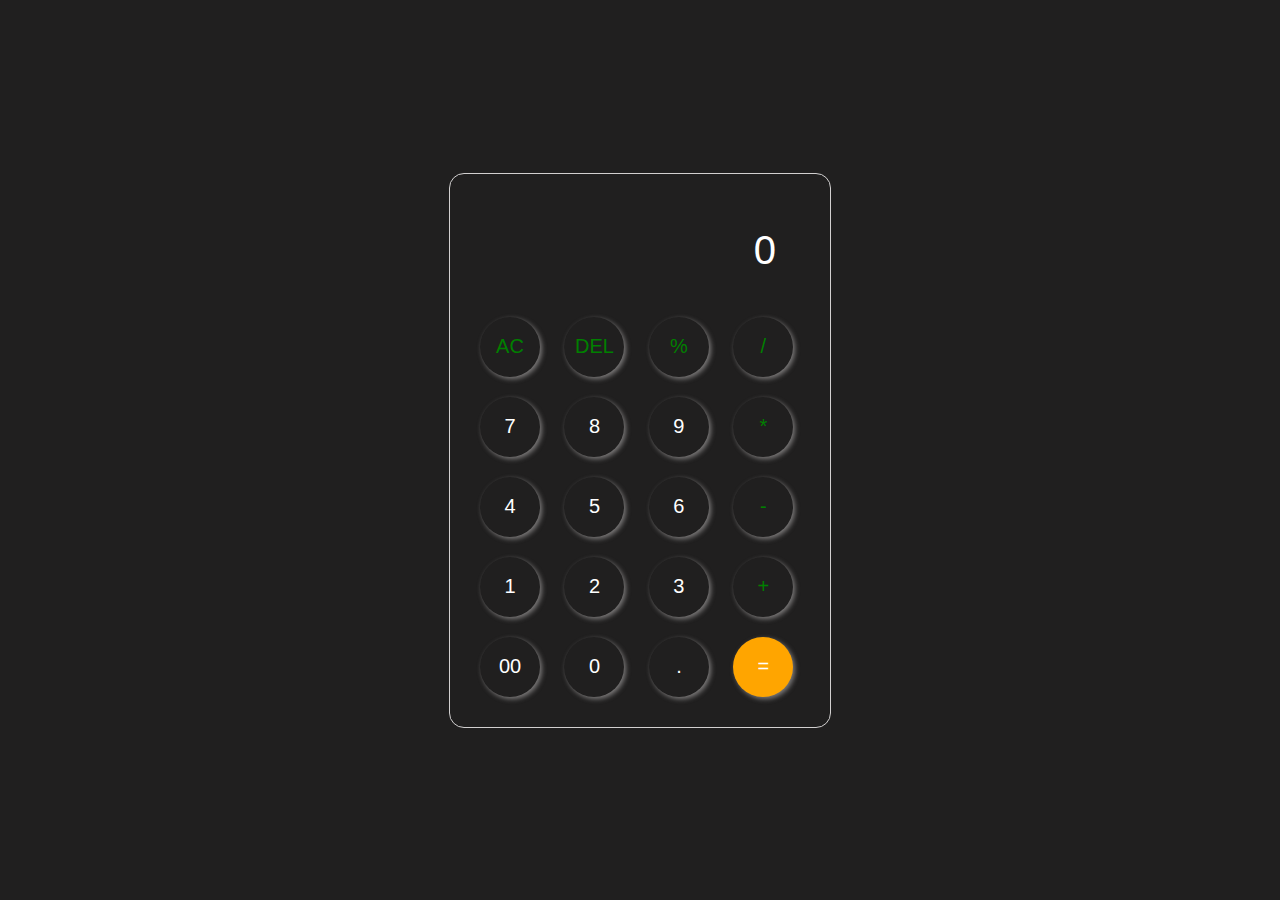
<file: calcy.html>
<!DOCTYPE html>
<html lang="en">
<head>
    <meta charset="UTF-8">
    <meta name="viewport" content="width=device-width, initial-scale=1.0">
    <link rel="stylesheet" href="calcy.css">
    <title>Calculator</title>
</head>
<body>
    
    <div class="calculator">
        <input type="text" placeholder="0"  id ="inputBox"> 
    <div>
        <button class="operator">AC</button>
        <button class="operator">DEL</button>
        <button class="operator">%</button>
        <button class="operator">/</button>
    </div>
    <div>
        <button>7</button>
        <button>8</button>
        <button>9</button>
        <button class="operator">*</button>
    </div>
    <div>
        <button>4</button>
        <button>5</button>
        <button>6</button>
        <button class="operator">-</button>
    </div>
    <div>
        <button>1</button>
        <button>2</button>
        <button>3</button>
        <button class="operator">+</button>
    </div>
    <div>
        <button>00</button>
        <button>0</button>
        <button>.</button>
        <button class="eqalbutton">=</button>
    </div>

    <script src="calcy.js"></script>
</body>
</html>
</file>
<file: calcy.css>
*{
  margin: 0;  
  padding: 0;
  box-sizing: border-box;
  font-family:Verdana, Geneva, Tahoma, sans-serif;
}

body{
    width: 100%;
    height: 100vh;
    display: flex;
    justify-content: center;
    align-items: center;
    background-color:rgb(32, 31, 31);
}

.calculator{
    border: 1px solid #d2d0d0;
    padding:  20px;
    border-radius: 15px;
    
}
input{
      width:320px;
      border: none;
      padding:24px;
      margin: 10px;
      font-size: 40px;
      text-align: right;
      cursor: pointer;
      background: transparent;
      color: white;
}
input::placeholder{
    color: white;
}
button{
    border: none;
    width: 60px;
    height: 60px;
    margin: 10px;
    border-radius: 50%;
    background: transparent;
    color: white;
    font-size: 20px;
    box-shadow: 2px 2px 5px rgb(126, 124, 124); 
    cursor: pointer;
}
.eqalbutton{
    background-color: orange;
}

.operator{
    color: green;
}
</file>
